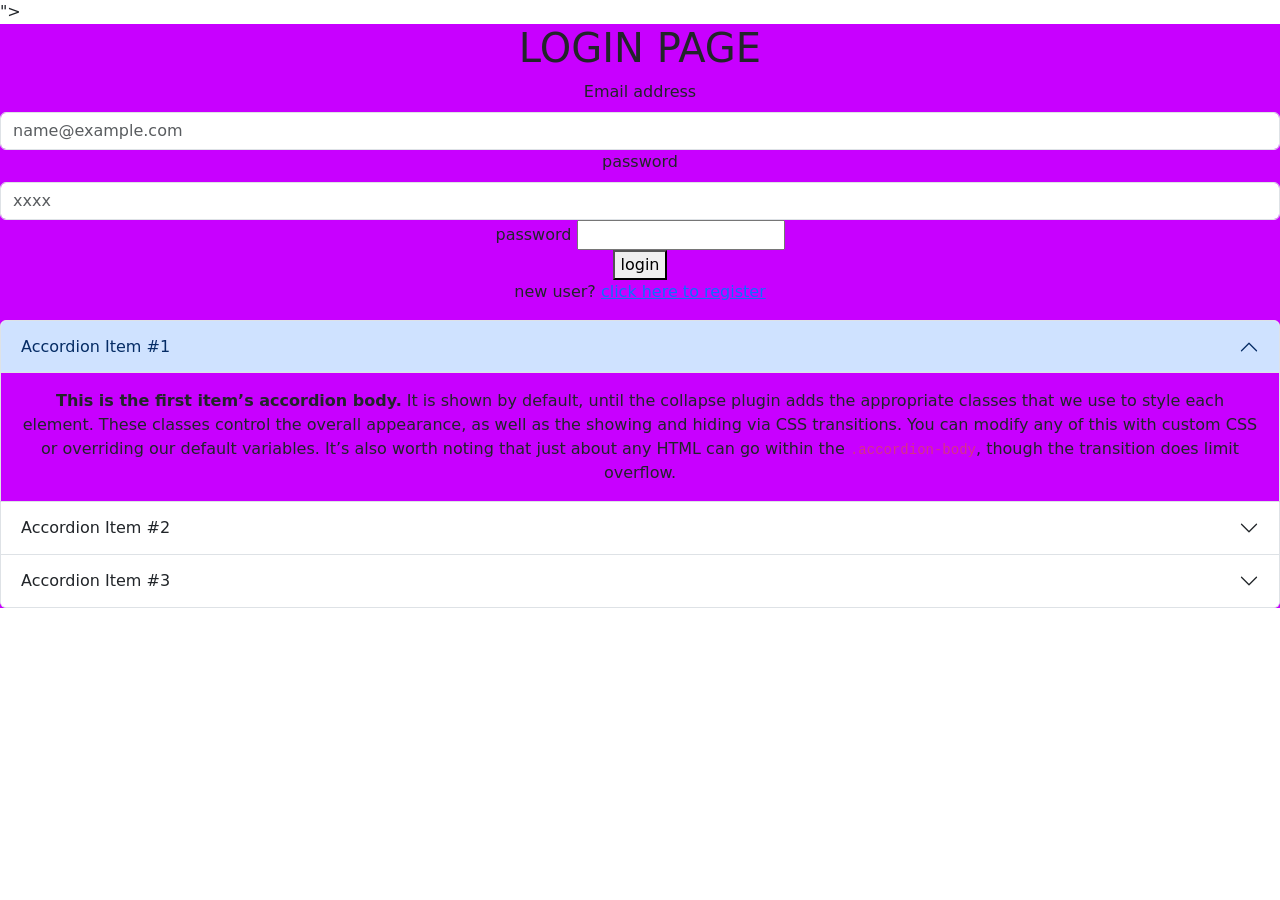
<file: frontend/login.html>
<!DOCTYPE html>
<html lang="en">
<head>
    <meta charset="UTF-8">
    <meta name="viewport" content="width=device-width, initial-scale=1.0">
    <title>Document</title>
    <link rel="stylesheet" href="style.css">
    <link href="https://cdn.jsdelivr.net/npm/bootstrap@5.3.8/dist/css/bootstrap.min.css" rel="stylesheet" integrity="sha384-sRIl4kxILFvY47J16cr9ZwB07vP4J8+LH7qKQnuqkuIAvNWLzeN8tE5YBujZqJLB" crossorigin="anonymous">">
</head>
<body>
    <div>
        <h1>LOGIN PAGE</h1>
        <form>
            <label for="exampleFormControlInput1" class="form-label">Email address</label>
  <input type="email" class="form-control" id="exampleFormControlInput1" placeholder="name@example.com">
    <label for="exampleFormControlInput1" class="form-label">password</label>
  <input type="password" class="form-control" id="exampleFormControlInput1" placeholder="xxxx">
            <label>password</l1234bel>
            <input type="password" id="password"><br>
            <button id="lgn-btn">
                login
            </button>
            <p>
                new user? <a href=" register.html">click here to register</a>
            </p>
        </form>
    </div>


    <div class="accordion" id="accordionExample">
  <div class="accordion-item">
    <h2 class="accordion-header">
      <button class="accordion-button" type="button" data-bs-toggle="collapse" data-bs-target="#collapseOne" aria-expanded="true" aria-controls="collapseOne">
        Accordion Item #1
      </button>
    </h2>
    <div id="collapseOne" class="accordion-collapse collapse show" data-bs-parent="#accordionExample">
      <div class="accordion-body">
        <strong>This is the first item’s accordion body.</strong> It is shown by default, until the collapse plugin adds the appropriate classes that we use to style each element. These classes control the overall appearance, as well as the showing and hiding via CSS transitions. You can modify any of this with custom CSS or overriding our default variables. It’s also worth noting that just about any HTML can go within the <code>.accordion-body</code>, though the transition does limit overflow.
      </div>
    </div>
  </div>
  <div class="accordion-item">
    <h2 class="accordion-header">
      <button class="accordion-button collapsed" type="button" data-bs-toggle="collapse" data-bs-target="#collapseTwo" aria-expanded="false" aria-controls="collapseTwo">
        Accordion Item #2
      </button>
    </h2>
    <div id="collapseTwo" class="accordion-collapse collapse" data-bs-parent="#accordionExample">
      <div class="accordion-body">
        <strong>This is the second item’s accordion body.</strong> It is hidden by default, until the collapse plugin adds the appropriate classes that we use to style each element. These classes control the overall appearance, as well as the showing and hiding via CSS transitions. You can modify any of this with custom CSS or overriding our default variables. It’s also worth noting that just about any HTML can go within the <code>.accordion-body</code>, though the transition does limit overflow.
      </div>
    </div>
  </div>
  <div class="accordion-item">
    <h2 class="accordion-header">
      <button class="accordion-button collapsed" type="button" data-bs-toggle="collapse" data-bs-target="#collapseThree" aria-expanded="false" aria-controls="collapseThree">
        Accordion Item #3
      </button>
    </h2>
    <div id="collapseThree" class="accordion-collapse collapse" data-bs-parent="#accordionExample">
      <div class="accordion-body">
        <strong>This is the third item’s accordion body.</strong> It is hidden by default, until the collapse plugin adds the appropriate classes that we use to style each element. These classes control the overall appearance, as well as the showing and hiding via CSS transitions. You can modify any of this with custom CSS or overriding our default variables. It’s also worth noting that just about any HTML can go within the <code>.accordion-body</code>, though the transition does limit overflow.
      </div>
    </div>
  </div>
</div>
    <script src="login.js"></script>
    <script src="https://cdn.jsdelivr.net/npm/bootstrap@5.3.8/dist/js/bootstrap.bundle.min.js" integrity="sha384-FKyoEForCGlyvwx9Hj09JcYn3nv7wiPVlz7YYwJrWVcXK/BmnVDxM+D2scQbITxI" crossorigin="anonymous"></script>
    
</body>
</html>
</file>
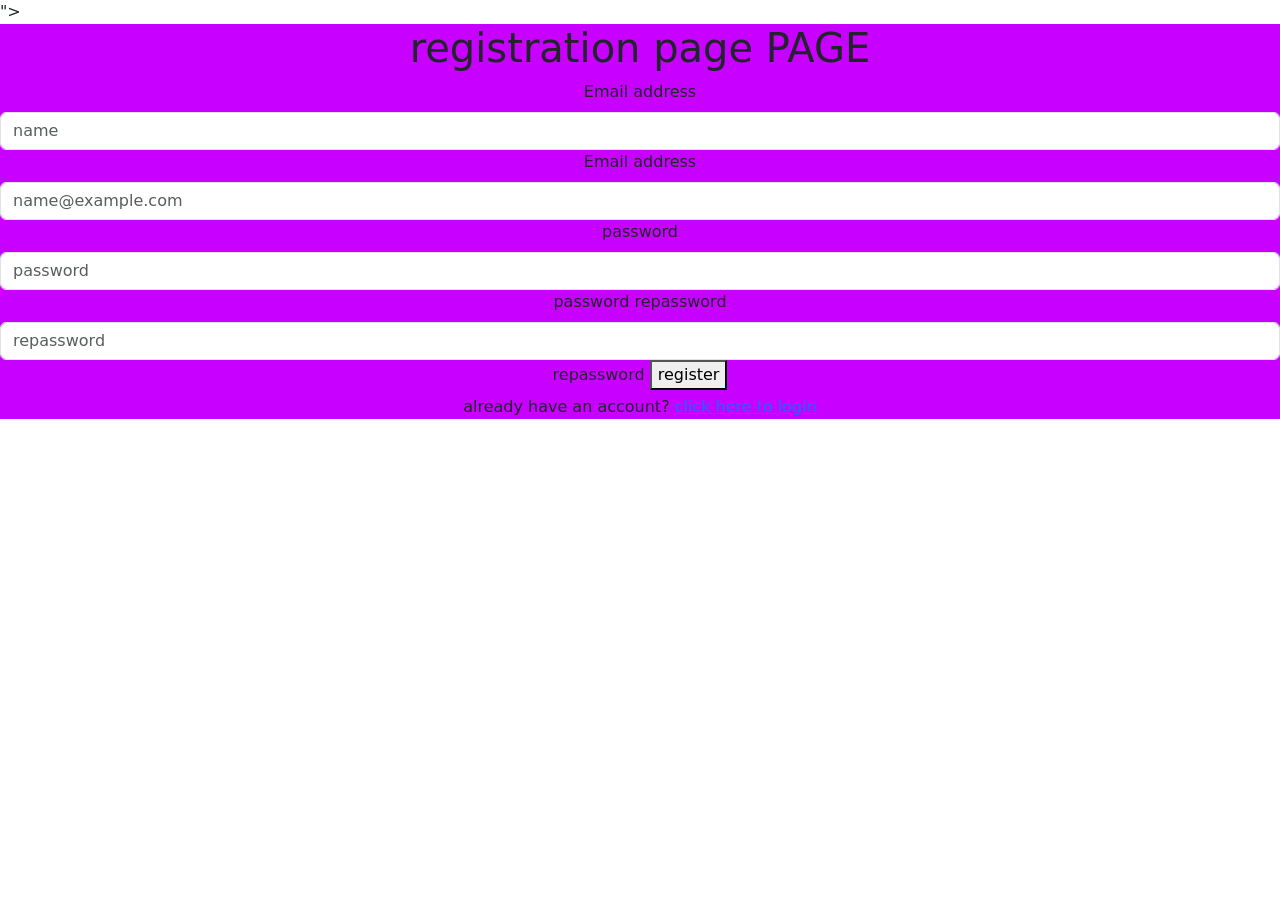
<file: frontend/register.html>
<!DOCTYPE html>
<html lang="en">
<head>
    <meta charset="UTF-8">
    <meta name="viewport" content="width=device-width, initial-scale=1.0">
    <title>Document</title>
    <link rel="stylesheet" href="style.css">
    <link href="https://cdn.jsdelivr.net/npm/bootstrap@5.3.8/dist/css/bootstrap.min.css" rel="stylesheet" integrity="sha384-sRIl4kxILFvY47J16cr9ZwB07vP4J8+LH7qKQnuqkuIAvNWLzeN8tE5YBujZqJLB" crossorigin="anonymous">">
</head>
</head>
<body>
    <div>
        <h1>registration page PAGE</h1>
        <form>
             <label for="exampleFormControlInput1" class="form-label">Email address</label>
  <input type="name" class="form-control" id="exampleFormControlInput1" placeholder="name">
   
            <label for="exampleFormControlInput1" class="form-label">Email address</label>
  <input type="email" class="form-control" id="exampleFormControlInput1" placeholder="name@example.com">

               

     <label for="exampleFormControlInput1" class="form-label">password</label>
  <input type="password" class="form-control" id="exampleFormControlInput1" placeholder="password">
    <label for="exampleFormControlInput1" class="form-label">password</label>
             <label for="exampleFormControlInput1" class="form-label">repassword</label>
  <input type="email" class="form-control" id="exampleFormControlInput1" placeholder="repassword">
    <label for="exampleFormControlInput1" class="form-label">repassword</label> 
<button id="reg-button">
                register
            </button>

            <p>
                already have an account? <a href="login.html">click here to login</a>
            </p>

        </form>
    </div>
    <script src="register.js"></script>
    <script src="https://cdn.jsdelivr.net/npm/bootstrap@5.3.8/dist/js/bootstrap.bundle.min.js" integrity="sha384-FKyoEForCGlyvwx9Hj09JcYn3nv7wiPVlz7YYwJrWVcXK/BmnVDxM+D2scQbITxI" crossorigin="anonymous"></script>


    
</body>
</html>
</file>
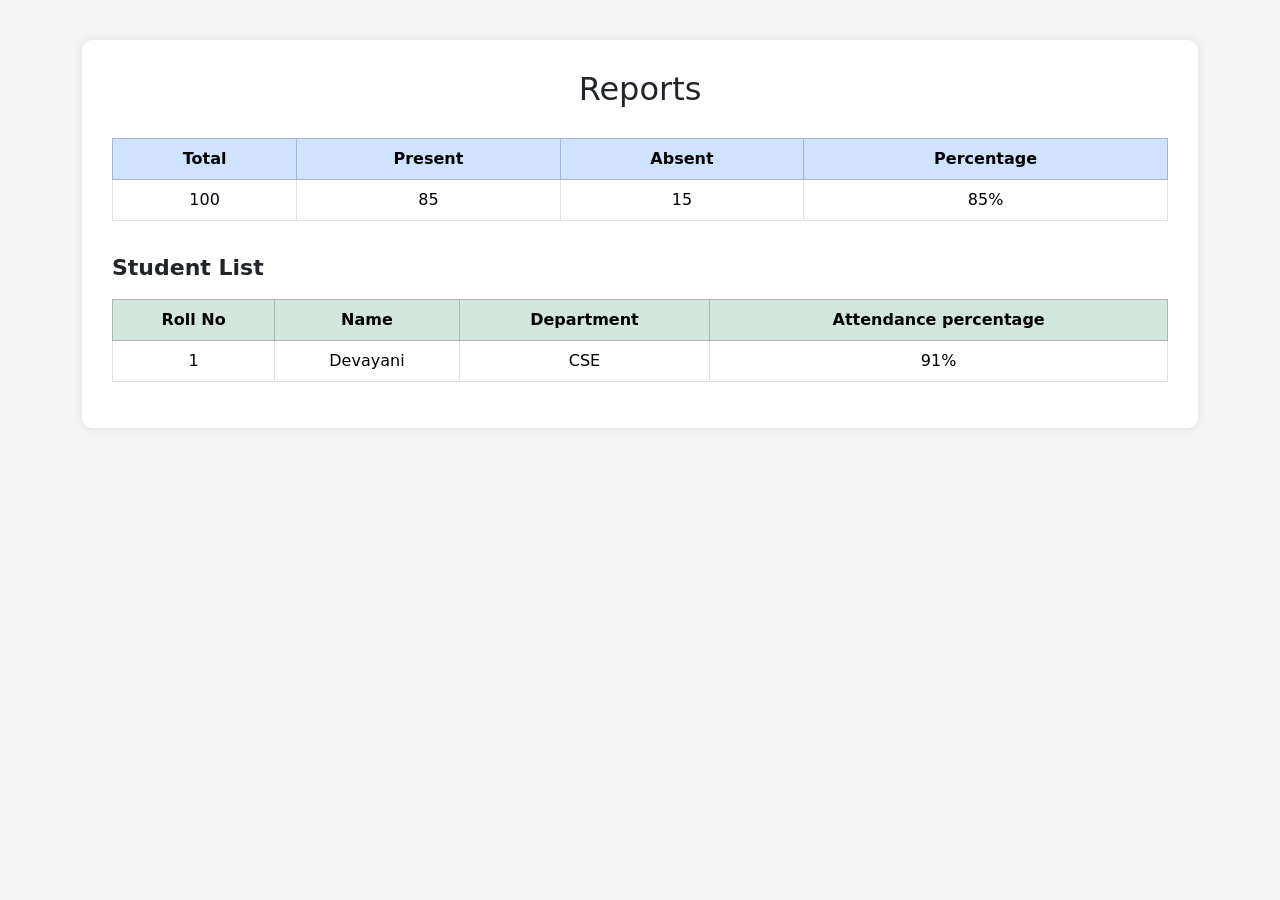
<file: frontend/reports.html>
<!DOCTYPE html>
<html lang="en">
<head>
<meta charset="UTF-8">
<meta name="viewport" content="width=device-width, initial-scale=1.0">

<title>Reports</title>



<link href="https://cdn.jsdelivr.net/npm/bootstrap@5.3.8/dist/css/bootstrap.min.css" rel="stylesheet"
        integrity="sha384-sRIl4kxILFvY47J16cr9ZwB07vP4J8+LH7qKQnuqkuIAvNWLzeN8tE5YBujZqJLB" crossorigin="anonymous">
<style>
    body{
        background:#f5f5f5;
        padding:40px;
    }

    .report-box{
        background:white;
        padding:30px;
        border-radius:10px;
        box-shadow:0 0 10px rgba(0,0,0,0.1);
    }

    h2{
        text-align:center;
        margin-bottom:30px;
    }

    table{
        text-align:center;
    }

    .section-title{
        font-size:22px;
        font-weight:bold;
        margin:30px 0 15px;
    }
</style>

</head>

<body>

<div class="container">
<div class="report-box">

<h2>Reports</h2>

<!-- Attendance Summary -->
<table class="table table-bordered">
<thead class="table-primary">
<tr>
<th>Total</th>
<th>Present</th>
<th>Absent</th>
<th>Percentage</th>
</tr>
</thead>

<tbody>
<tr>
<td>100</td>
<td>85</td>
<td>15</td>
<td>85%</td>
</tr>
</tbody>
</table>


<div class="section-title">
Student List
</div>

<!-- Student List -->
<table class="table table-bordered">

<thead class="table-success">
<tr>
<th>Roll No</th>
<th>Name</th>
<th>Department</th>
<th> Attendance percentage</th>
</tr>
</thead>

<tbody>

<tr>
<td>1</td>
<td>Devayani</td>
<td>CSE</td>
<td>91%</td>
</tr>

</tbody>

</table>

</div>
</div>
 <script src="login.js"></script>
    <script src="https://cdn.jsdelivr.net/npm/bootstrap@5.3.8/dist/js/bootstrap.bundle.min.js" integrity="sha384-FKyoEForCGlyvwx9Hj09JcYn3nv7wiPVlz7YYwJrWVcXK/BmnVDxM+D2scQbITxI" crossorigin="anonymous"></script>
    

</body>
</html>
</file>
<file: frontend/style.css>
div{
    text-align: center;
    background-color: rgb(200, 0, 255);
}

.login-container{
    background-color: blueviolet;
}
</file>
